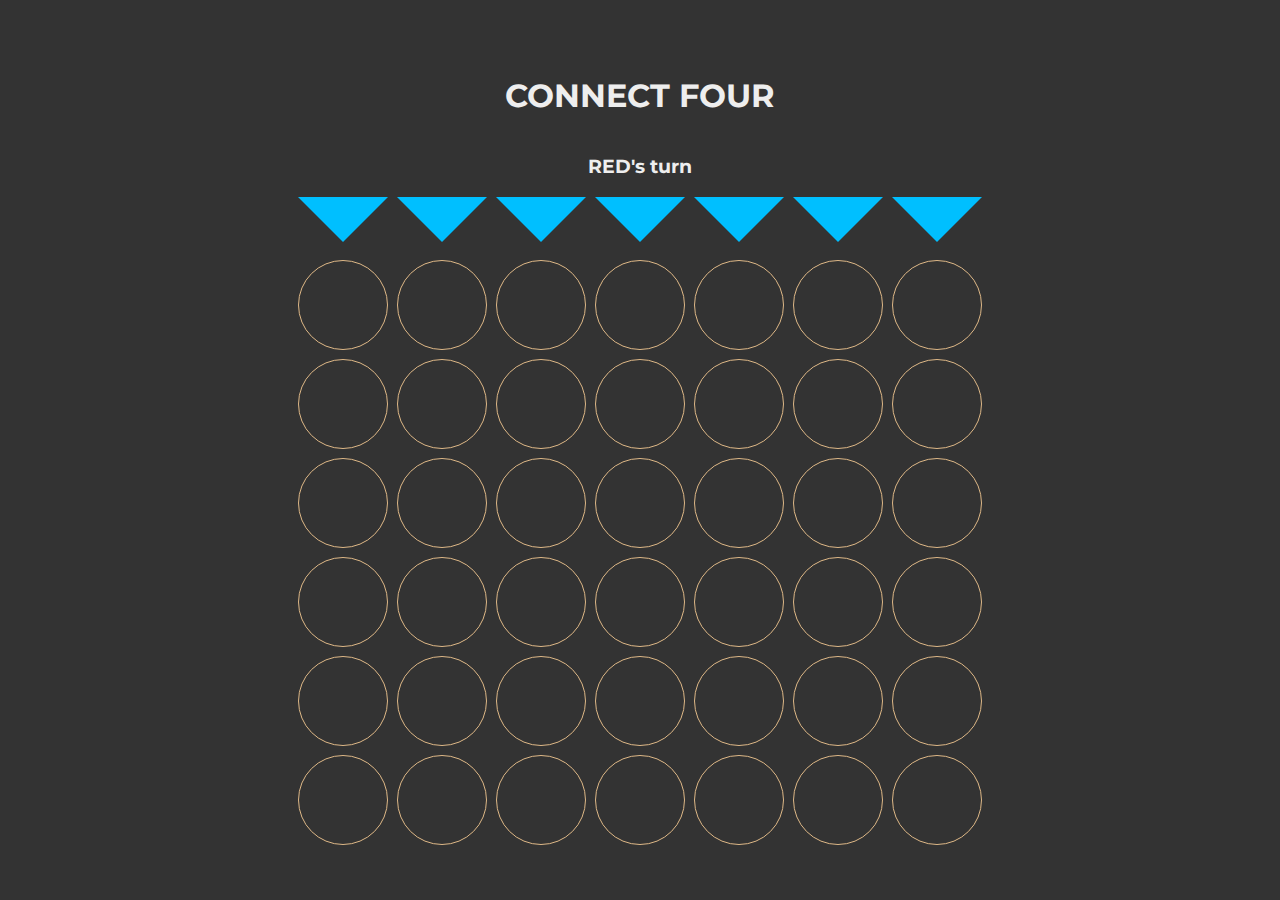
<file: build-a-game-connect-four/index.html>
<!DOCTYPE html>
<html lang="en">
<head>
    <meta charset="UTF-8">
    <meta name="viewport" content="width=device-width, initial-scale=1.0">
    <meta http-equiv="X-UA-Compatible" content="ie=edge">
    <title>Connect Four Game</title>
    <link href="https://fonts.googleapis.com/css?family=Montserrat" rel="stylesheet">
    <link rel="stylesheet" href="css/style.css">

    <script defer src="js/main.js"></script>
</head>
<body>
    <h1>CONNECT FOUR</h1>
    <h3 id="msg"></h3>
    <div id="col-markers">
        <div id="col0"></div>
        <div id="col1"></div>
        <div id="col2"></div>
        <div id="col3"></div>
        <div id="col4"></div>
        <div id="col5"></div>
        <div id="col6"></div>
    </div>
    <section>
        <div id="c0r5"></div>
        <div id="c1r5"></div>
        <div id="c2r5"></div>
        <div id="c3r5"></div>
        <div id="c4r5"></div>
        <div id="c5r5"></div>
        <div id="c6r5"></div>
        <div id="c0r4"></div>
        <div id="c1r4"></div>
        <div id="c2r4"></div>
        <div id="c3r4"></div>
        <div id="c4r4"></div>
        <div id="c5r4"></div>
        <div id="c6r4"></div>
        <div id="c0r3"></div>
        <div id="c1r3"></div>
        <div id="c2r3"></div>
        <div id="c3r3"></div>
        <div id="c4r3"></div>
        <div id="c5r3"></div>
        <div id="c6r3"></div>
        <div id="c0r2"></div>
        <div id="c1r2"></div>
        <div id="c2r2"></div>
        <div id="c3r2"></div>
        <div id="c4r2"></div>
        <div id="c5r2"></div>
        <div id="c6r2"></div>
        <div id="c0r1"></div>
        <div id="c1r1"></div>
        <div id="c2r1"></div>
        <div id="c3r1"></div>
        <div id="c4r1"></div>
        <div id="c5r1"></div>
        <div id="c6r1"></div>
        <div id="c0r0"></div>
        <div id="c1r0"></div>
        <div id="c2r0"></div>
        <div id="c3r0"></div>
        <div id="c4r0"></div>
        <div id="c5r0"></div>
        <div id="c6r0"></div>

    </section>
</body>
</html>
</file>
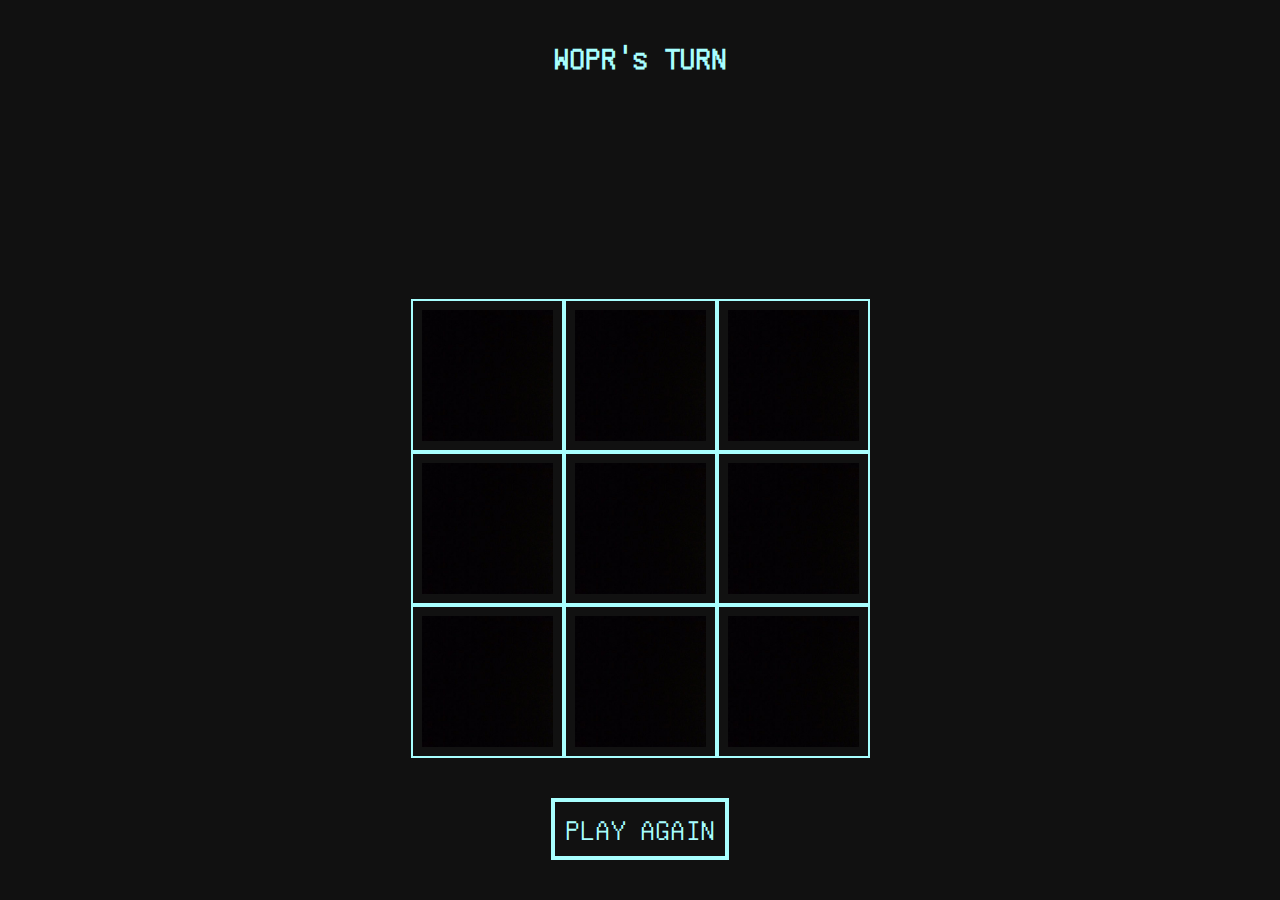
<file: tic-tac-toe-game-working/index.html>
<!DOCTYPE html>
<html lang="en">

<head>
    <meta charset="UTF-8">
    <meta name="viewport" content="width=device-width, initial-scale=1.0">
    <meta http-equiv="X-UA-Compatible" content="ie=edge">
    <title>A STRANGE GAME</title>
    <link rel="icon" type="image/png" href="favicon.png"/>
    <link rel="stylesheet" media="screen" href="https://fontlibrary.org/face/gnu-unifont" type="text/css" />
    <link rel="stylesheet" href="css/style.css">
</head>

<body>
    <h1 id="msg">SHALL WE PLAY A GAME?</h1>
    <section>
        <div id="r0c0" class="top"></div>
        <div id="r0c1" class="top"></div>
        <div id="r0c2" class="top"></div>

        <div id="r1c0" class="middle"></div>
        <div id="r1c1" class="middle"></div>
        <div id="r1c2" class="middle"></div>

        <div id="r2c0" class="bottom"></div>
        <div id="r2c1" class="bottom"></div>
        <div id="r2c2" class="bottom"></div>
    </section>
    <button type="button">PLAY AGAIN</button>
    <script defer src="js/main.js"></script>
</body>

</html>
</file>
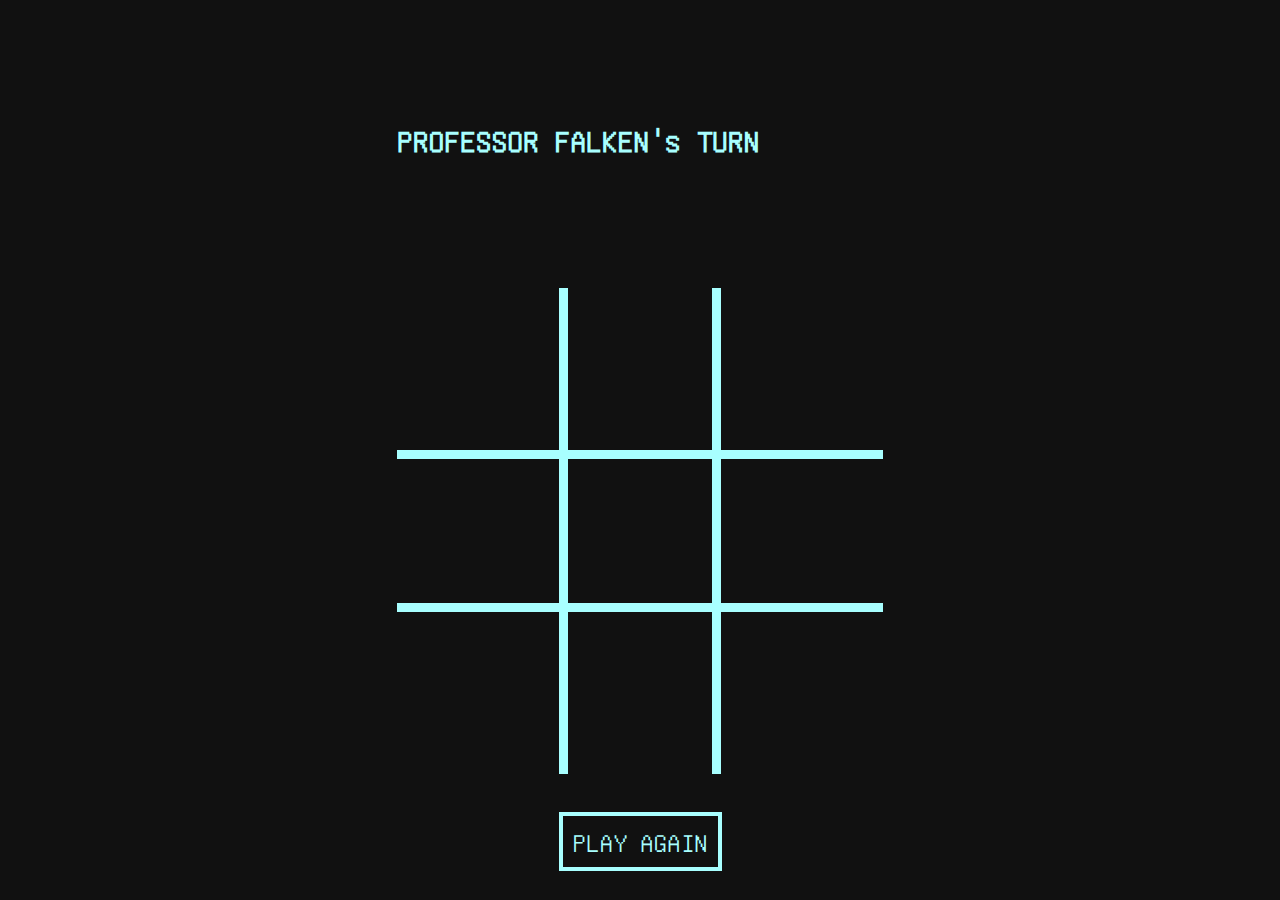
<file: tic-tac-toe-game/index.html>
<!DOCTYPE html>
<html lang="en">

<head>
    <meta charset="UTF-8">
    <meta name="viewport" content="width=device-width, initial-scale=1.0">
    <meta http-equiv="X-UA-Compatible" content="ie=edge">
    <title>A STRANGE GAME</title>
    <link rel="icon" type="image/png" href="favicon.png" />
    <link rel="stylesheet" media="screen" href="https://fontlibrary.org/face/gnu-unifont" type="text/css" />
    <link rel="stylesheet" href="css/style.css">
</head>

<body>
    <div id="header">
        <h1 id="msg">SHALL WE PLAY A GAME?</h1>
    </div>
    <div id="boardarea">
        <section id="board">
            <div id="r0c0" class="top"></div>
            <div id="r0c1" class="top"></div>
            <div id="r0c2" class="top"></div>
            <div id="r1c0" class="middle"></div>
            <div id="r1c1" class="middle"></div>
            <div id="r1c2" class="middle"></div>
            <div id="r2c0" class="bottom"></div>
            <div id="r2c1" class="bottom"></div>
            <div id="r2c2" class="bottom"></div>
        </section>
    </div>
    <div id="buttonarea">
        <button type="button">PLAY AGAIN</button>
    </div>
    </div>
    <script defer src="js/main.js"></script>
</body>

</html>
</file>
<file: build-a-game-connect-four/css/style.css>
*, *::after, *::before {
    box-sizing: border-box;
}

body {
    font-family: 'Montserrat', sans-serif;
    height: 100vh;
    margin: 0;
    background-color: #333;
    color: #eee;
    display: flex;
    flex-direction: column;
    justify-content: center;
    align-items: center;
}

h1, h3 {
    text-align: center;
}

section {
    display: grid;
    grid-template-columns: repeat(7, 10vmin);
    grid-template-rows: repeat(6, 10vmin);
    grid-gap: 1vmin;
}

section div {
    border-radius: 50%;
    border: 1px solid burlywood;
}

#col-markers {
    display: grid;
    grid-template-columns: repeat(7, 10vmin);
    grid-template-rows: 7vmin;
    grid-gap: 1vmin;
    
}

#col-markers div {
    /* height: 0;
    width: 0; */
    border-top: 5vmin solid deepskyblue;
    border-left: 5vmin solid transparent;
    border-right: 5vmin solid transparent;
}
</file>
<file: tic-tac-toe-game-working/css/style.css>
/*! normalize.css v8.0.1 | MIT License | github.com/necolas/normalize.css */

/* Document
   ========================================================================== */

/**
 * 1. Correct the line height in all browsers.
 * 2. Prevent adjustments of font size after orientation changes in iOS.
 */

 html {
   line-height: 1.15; /* 1 */
   -webkit-text-size-adjust: 100%; /* 2 */
 }
 
 /* Sections
    ========================================================================== */
 
    *, *::after, *::before {
      box-sizing: border-box;
    }

 /**
  * Remove the margin in all browsers.
  */
 
 body {
   margin: 0;
 }
 
 /**
  * Render the `main` element consistently in IE.
  */
 
 main {
   display: block;
 }
 
 /**
  * Correct the font size and margin on `h1` elements within `section` and
  * `article` contexts in Chrome, Firefox, and Safari.
  */
 
 h1 {
   font-size: 2em;
   margin: 0.67em 0;
 }
 
 /* Grouping content
    ========================================================================== */
 
 /**
  * 1. Add the correct box sizing in Firefox.
  * 2. Show the overflow in Edge and IE.
  */
 
 hr {
   box-sizing: content-box; /* 1 */
   height: 0; /* 1 */
   overflow: visible; /* 2 */
 }
 
 /**
  * 1. Correct the inheritance and scaling of font size in all browsers.
  * 2. Correct the odd `em` font sizing in all browsers.
  */
 
 pre {
   font-family: monospace, monospace; /* 1 */
   font-size: 1em; /* 2 */
 }
 
 /* Text-level semantics
    ========================================================================== */
 
 /**
  * Remove the gray background on active links in IE 10.
  */
 
 a {
   background-color: transparent;
 }
 
 /**
  * 1. Remove the bottom border in Chrome 57-
  * 2. Add the correct text decoration in Chrome, Edge, IE, Opera, and Safari.
  */
 
 abbr[title] {
   border-bottom: none; /* 1 */
   text-decoration: underline; /* 2 */
   text-decoration: underline dotted; /* 2 */
 }
 
 /**
  * Add the correct font weight in Chrome, Edge, and Safari.
  */
 
 b,
 strong {
   font-weight: bolder;
 }
 
 /**
  * 1. Correct the inheritance and scaling of font size in all browsers.
  * 2. Correct the odd `em` font sizing in all browsers.
  */
 
 code,
 kbd,
 samp {
   font-family: monospace, monospace; /* 1 */
   font-size: 1em; /* 2 */
 }
 
 /**
  * Add the correct font size in all browsers.
  */
 
 small {
   font-size: 80%;
 }
 
 /**
  * Prevent `sub` and `sup` elements from affecting the line height in
  * all browsers.
  */
 
 sub,
 sup {
   font-size: 75%;
   line-height: 0;
   position: relative;
   vertical-align: baseline;
 }
 
 sub {
   bottom: -0.25em;
 }
 
 sup {
   top: -0.5em;
 }
 
 /* Embedded content
    ========================================================================== */
 
 /**
  * Remove the border on images inside links in IE 10.
  */
 
 img {
   border-style: none;
 }
 
 /* Forms
    ========================================================================== */
 
 /**
  * 1. Change the font styles in all browsers.
  * 2. Remove the margin in Firefox and Safari.
  */
 
 button,
 input,
 optgroup,
 select,
 textarea {
   font-family: inherit; /* 1 */
   font-size: 100%; /* 1 */
   line-height: 1.15; /* 1 */
   margin: 0; /* 2 */
 }
 
 /**
  * Show the overflow in IE.
  * 1. Show the overflow in Edge.
  */
 
 button,
 input { /* 1 */
   overflow: visible;
 }
 
 /**
  * Remove the inheritance of text transform in Edge, Firefox, and IE.
  * 1. Remove the inheritance of text transform in Firefox.
  */
 
 button,
 select { /* 1 */
   text-transform: none;
 }
 
 /**
  * Correct the inability to style clickable types in iOS and Safari.
  */
 
 button,
 [type="button"],
 [type="reset"],
 [type="submit"] {
   -webkit-appearance: button;
 }
 
 /**
  * Remove the inner border and padding in Firefox.
  */
 
 button::-moz-focus-inner,
 [type="button"]::-moz-focus-inner,
 [type="reset"]::-moz-focus-inner,
 [type="submit"]::-moz-focus-inner {
   border-style: none;
   padding: 0;
 }
 
 /**
  * Restore the focus styles unset by the previous rule.
  */
 
 button:-moz-focusring,
 [type="button"]:-moz-focusring,
 [type="reset"]:-moz-focusring,
 [type="submit"]:-moz-focusring {
   outline: 1px dotted ButtonText;
 }
 
 /**
  * Correct the padding in Firefox.
  */
 
 fieldset {
   padding: 0.35em 0.75em 0.625em;
 }
 
 /**
  * 1. Correct the text wrapping in Edge and IE.
  * 2. Correct the color inheritance from `fieldset` elements in IE.
  * 3. Remove the padding so developers are not caught out when they zero out
  *    `fieldset` elements in all browsers.
  */
 
 legend {
   box-sizing: border-box; /* 1 */
   color: inherit; /* 2 */
   display: table; /* 1 */
   max-width: 100%; /* 1 */
   padding: 0; /* 3 */
   white-space: normal; /* 1 */
 }
 
 /**
  * Add the correct vertical alignment in Chrome, Firefox, and Opera.
  */
 
 progress {
   vertical-align: baseline;
 }
 
 /**
  * Remove the default vertical scrollbar in IE 10+.
  */
 
 textarea {
   overflow: auto;
 }
 
 /**
  * 1. Add the correct box sizing in IE 10.
  * 2. Remove the padding in IE 10.
  */
 
 [type="checkbox"],
 [type="radio"] {
   box-sizing: border-box; /* 1 */
   padding: 0; /* 2 */
 }
 
 /**
  * Correct the cursor style of increment and decrement buttons in Chrome.
  */
 
 [type="number"]::-webkit-inner-spin-button,
 [type="number"]::-webkit-outer-spin-button {
   height: auto;
 }
 
 /**
  * 1. Correct the odd appearance in Chrome and Safari.
  * 2. Correct the outline style in Safari.
  */
 
 [type="search"] {
   -webkit-appearance: textfield; /* 1 */
   outline-offset: -2px; /* 2 */
 }
 
 /**
  * Remove the inner padding in Chrome and Safari on macOS.
  */
 
 [type="search"]::-webkit-search-decoration {
   -webkit-appearance: none;
 }
 
 /**
  * 1. Correct the inability to style clickable types in iOS and Safari.
  * 2. Change font properties to `inherit` in Safari.
  */
 
 ::-webkit-file-upload-button {
   -webkit-appearance: button; /* 1 */
   font: inherit; /* 2 */
 }
 
 /* Interactive
    ========================================================================== */
 
 /*
  * Add the correct display in Edge, IE 10+, and Firefox.
  */
 
 details {
   display: block;
 }
 
 /*
  * Add the correct display in all browsers.
  */
 
 summary {
   display: list-item;
 }
 
 /* Misc
    ========================================================================== */
 
 /**
  * Add the correct display in IE 10+.
  */
 
 template {
   display: none;
 }
 
 /**
  * Add the correct display in IE 10.
  */
 
 [hidden] {
   display: none;
 }

body {
   font-family: 'Unifont';
   height: 100vh;
   margin: 0;
   display: flex;
   flex-direction: column;
   justify-content: center;
   align-items: center;
   background-color: #111;
   color: #a8ffff;
}

h1 {
   font-size: 3.5vmin;
   padding: 2vmin;
   block-size: inherit;
}

section {
   display: grid;
   grid-template-columns: repeat(3, 17vmin);
   grid-template-rows: repeat(3, 17vmin);
   /* grid-gap: 0; */
}

section div {
   border: #a8ffff solid 2px;
   /* padding: 20px; */
}

img {
   max-width: 100%;
   max-height: 100%;
   padding: 1vmin;
}

button {
   background: #111;
   border: #a8ffff solid 4px;
   color: #a8ffff;
   padding: 10px;
   margin: 40px;
   font-size: 30px;
}
</file>
<file: tic-tac-toe-game/css/style.css>
/*! normalize.css v8.0.1 | MIT License | github.com/necolas/normalize.css */

/* Document
   ========================================================================== */

/**
 * 1. Correct the line height in all browsers.
 * 2. Prevent adjustments of font size after orientation changes in iOS.
 */

html {
  line-height: 1.15;
  /* 1 */
  -webkit-text-size-adjust: 100%;
  /* 2 */
}

/* Sections
    ========================================================================== */

*, *::after, *::before {
  box-sizing: border-box;
}

/**
  * Remove the margin in all browsers.
  */

body {
  margin: 0;
}

/**
  * Render the `main` element consistently in IE.
  */

main {
  display: block;
}

/**
  * Correct the font size and margin on `h1` elements within `section` and
  * `article` contexts in Chrome, Firefox, and Safari.
  */

h1 {
  font-size: 2em;
  margin: 0.67em 0;
}

/* Grouping content
    ========================================================================== */

/**
  * 1. Add the correct box sizing in Firefox.
  * 2. Show the overflow in Edge and IE.
  */

hr {
  box-sizing: content-box;
  /* 1 */
  height: 0;
  /* 1 */
  overflow: visible;
  /* 2 */
}

/**
  * 1. Correct the inheritance and scaling of font size in all browsers.
  * 2. Correct the odd `em` font sizing in all browsers.
  */

pre {
  font-family: monospace, monospace;
  /* 1 */
  font-size: 1em;
  /* 2 */
}

/* Text-level semantics
    ========================================================================== */

/**
  * Remove the gray background on active links in IE 10.
  */

a {
  background-color: transparent;
}

/**
  * 1. Remove the bottom border in Chrome 57-
  * 2. Add the correct text decoration in Chrome, Edge, IE, Opera, and Safari.
  */

abbr[title] {
  border-bottom: none;
  /* 1 */
  text-decoration: underline;
  /* 2 */
  text-decoration: underline dotted;
  /* 2 */
}

/**
  * Add the correct font weight in Chrome, Edge, and Safari.
  */

b, strong {
  font-weight: bolder;
}

/**
  * 1. Correct the inheritance and scaling of font size in all browsers.
  * 2. Correct the odd `em` font sizing in all browsers.
  */

code, kbd, samp {
  font-family: monospace, monospace;
  /* 1 */
  font-size: 1em;
  /* 2 */
}

/**
  * Add the correct font size in all browsers.
  */

small {
  font-size: 80%;
}

/**
  * Prevent `sub` and `sup` elements from affecting the line height in
  * all browsers.
  */

sub, sup {
  font-size: 75%;
  line-height: 0;
  position: relative;
  vertical-align: baseline;
}

sub {
  bottom: -0.25em;
}

sup {
  top: -0.5em;
}

/* Embedded content
    ========================================================================== */

/**
  * Remove the border on images inside links in IE 10.
  */

img {
  border-style: none;
}

/* Forms
    ========================================================================== */

/**
  * 1. Change the font styles in all browsers.
  * 2. Remove the margin in Firefox and Safari.
  */

button, input, optgroup, select, textarea {
  font-family: inherit;
  /* 1 */
  font-size: 100%;
  /* 1 */
  line-height: 1.15;
  /* 1 */
  margin: 0;
  /* 2 */
}

/**
  * Show the overflow in IE.
  * 1. Show the overflow in Edge.
  */

button, input {
  /* 1 */
  overflow: visible;
}

/**
  * Remove the inheritance of text transform in Edge, Firefox, and IE.
  * 1. Remove the inheritance of text transform in Firefox.
  */

button, select {
  /* 1 */
  text-transform: none;
}

/**
  * Correct the inability to style clickable types in iOS and Safari.
  */

button, [type="button"], [type="reset"], [type="submit"] {
  -webkit-appearance: button;
}

/**
  * Remove the inner border and padding in Firefox.
  */

button::-moz-focus-inner, [type="button"]::-moz-focus-inner, [type="reset"]::-moz-focus-inner, [type="submit"]::-moz-focus-inner {
  border-style: none;
  padding: 0;
}

/**
  * Restore the focus styles unset by the previous rule.
  */

button:-moz-focusring, [type="button"]:-moz-focusring, [type="reset"]:-moz-focusring, [type="submit"]:-moz-focusring {
  outline: 1px dotted ButtonText;
}

/**
  * Correct the padding in Firefox.
  */

fieldset {
  padding: 0.35em 0.75em 0.625em;
}

/**
  * 1. Correct the text wrapping in Edge and IE.
  * 2. Correct the color inheritance from `fieldset` elements in IE.
  * 3. Remove the padding so developers are not caught out when they zero out
  *    `fieldset` elements in all browsers.
  */

legend {
  box-sizing: border-box;
  /* 1 */
  color: inherit;
  /* 2 */
  display: table;
  /* 1 */
  max-width: 100%;
  /* 1 */
  padding: 0;
  /* 3 */
  white-space: normal;
  /* 1 */
}

/**
  * Add the correct vertical alignment in Chrome, Firefox, and Opera.
  */

progress {
  vertical-align: baseline;
}

/**
  * Remove the default vertical scrollbar in IE 10+.
  */

textarea {
  overflow: auto;
}

/**
  * 1. Add the correct box sizing in IE 10.
  * 2. Remove the padding in IE 10.
  */

[type="checkbox"], [type="radio"] {
  box-sizing: border-box;
  /* 1 */
  padding: 0;
  /* 2 */
}

/**
  * Correct the cursor style of increment and decrement buttons in Chrome.
  */

[type="number"]::-webkit-inner-spin-button, [type="number"]::-webkit-outer-spin-button {
  height: auto;
}

/**
  * 1. Correct the odd appearance in Chrome and Safari.
  * 2. Correct the outline style in Safari.
  */

[type="search"] {
  -webkit-appearance: textfield;
  /* 1 */
  outline-offset: -2px;
  /* 2 */
}

/**
  * Remove the inner padding in Chrome and Safari on macOS.
  */

[type="search"]::-webkit-search-decoration {
  -webkit-appearance: none;
}

/**
  * 1. Correct the inability to style clickable types in iOS and Safari.
  * 2. Change font properties to `inherit` in Safari.
  */

::-webkit-file-upload-button {
  -webkit-appearance: button;
  /* 1 */
  font: inherit;
  /* 2 */
}

/* Interactive
    ========================================================================== */

/*
  * Add the correct display in Edge, IE 10+, and Firefox.
  */

details {
  display: block;
}

/*
  * Add the correct display in all browsers.
  */

summary {
  display: list-item;
}

/* Misc
    ========================================================================== */

/**
  * Add the correct display in IE 10+.
  */

template {
  display: none;
}

/**
  * Add the correct display in IE 10.
  */

[hidden] {
  display: none;
}

body {
  font-family: 'Unifont';
  height: 100vh;
  display: grid;
  grid-template-rows: 31% 56% 13%;
  justify-content: center;
  background-color: #111;
  color: #a8ffff;
}

h1 {
  width: 54vmin;
  font-size: 3.5vmin;
  line-height: 4vmin;
}

div {
  display: flex;
  align-items: center;
  justify-content: center;
}

section {
  display: grid;
  grid-template-columns: repeat(3, 18vmin);
  grid-template-rows: repeat(3, 18vmin);
}

section div:nth-child(3n+2) {
  border-left: #a8ffff solid 1vmin;
  border-right: #a8ffff solid 1vmin;
}

.middle {
  border-top: #a8ffff solid 1vmin;
  border-bottom: #a8ffff solid 1vmin;
}

img {
  max-width: 95%;
  max-height: 95%;
}

#buttonarea {
  display: flex;
  flex-direction: column;
  justify-content: center;
}

button {
  background: #111;
  border: #a8ffff solid 4px;
  color: #a8ffff;
  padding: 10px;
  font-size: 3vmin;
}
</file>
